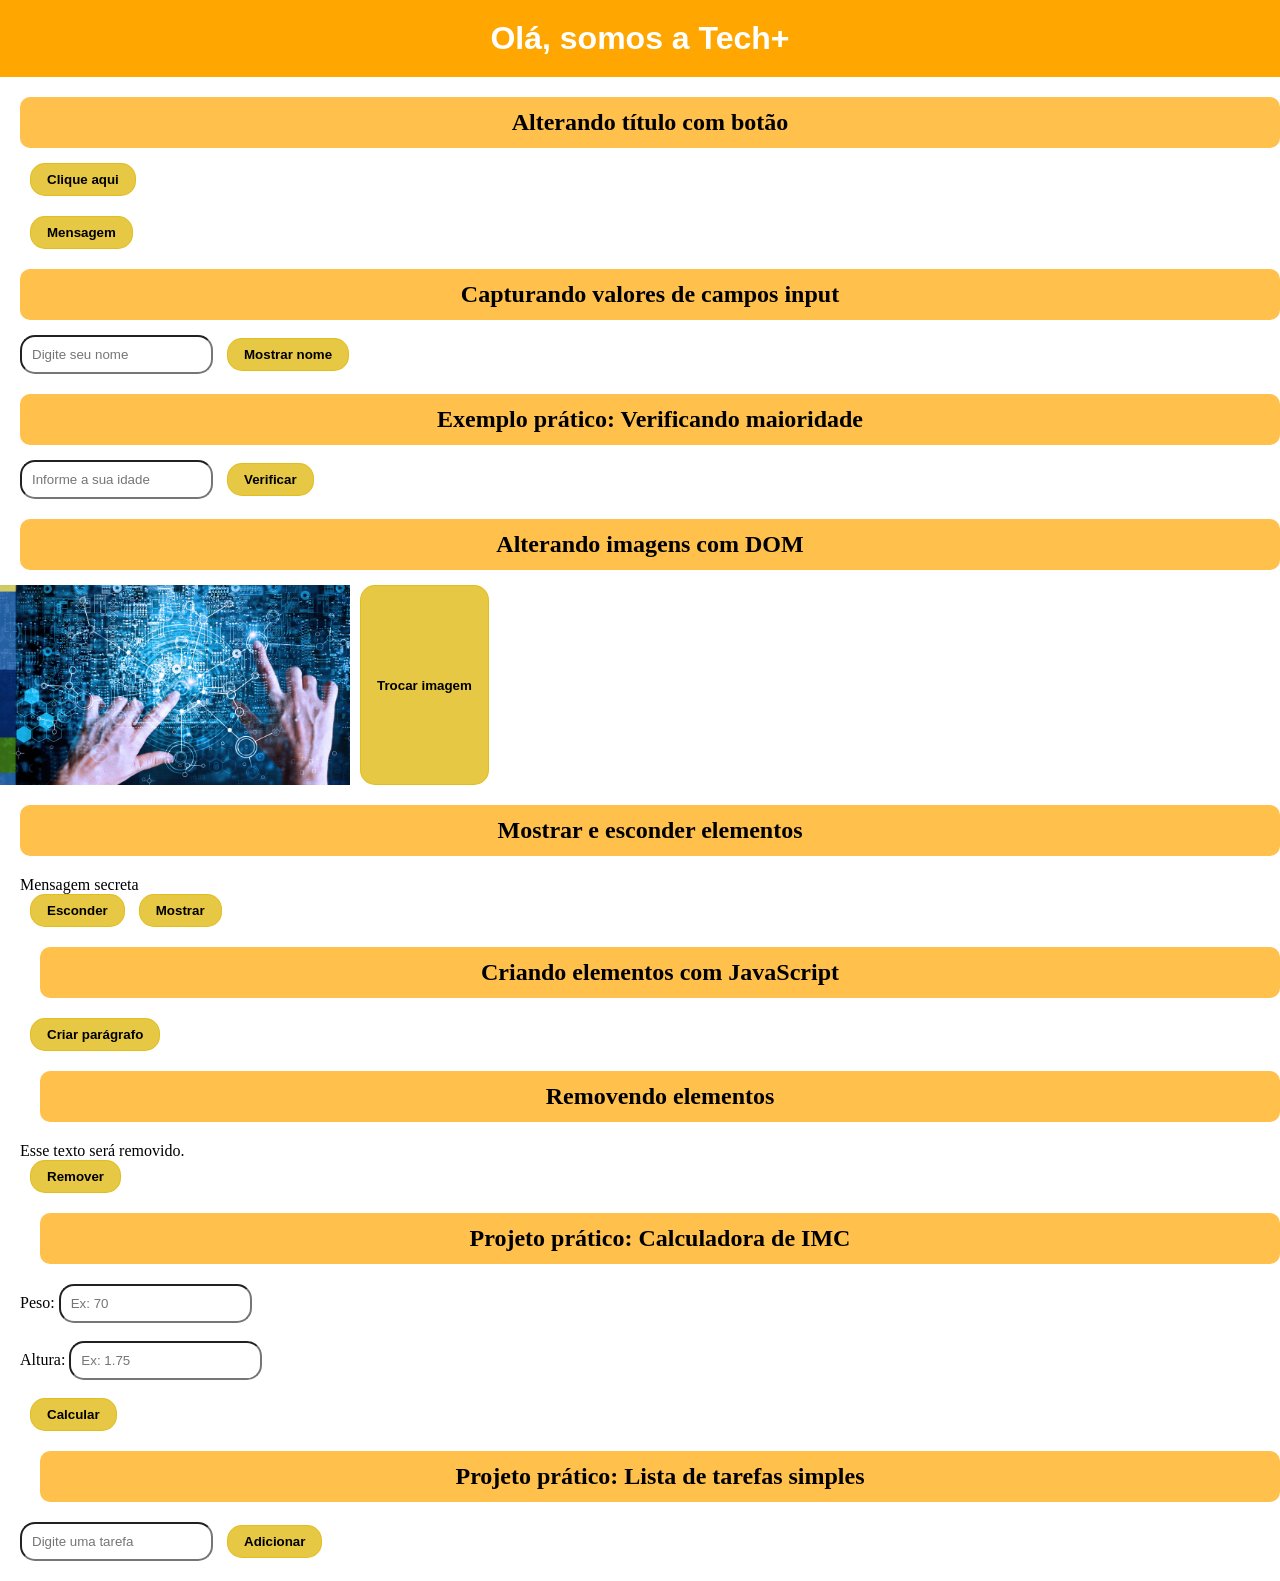
<file: Aula-11-Js/index.html>
<!DOCTYPE html>
<html lang="pt-BR">
<head>
    <meta charset="UTF-8">
    <meta name="viewport" content="width=device-width, initial-scale=1.0">
    <title>Tech+</title>
    <link rel="stylesheet" href="css/style.css">
</head>

<body>
    <h1 id="titulo">Olá, somos a Tech+</h1>

    <!-- 9. Exemplo prático: Alterando título com botão -->

    <h2>Alterando título com botão</h2>

    <div class="botão-alterar-titulo">
        <button onclick="alterarTitulo()">Clique aqui</button>
    </div>

    <div class="botão-mostrar-mensagem">
        <button onclick="mostrarMensagem()">Mensagem</button>
    </div>

    <!-- 10. Capturando valores de campos input -->

    <h2>Capturando valores de campos input</h2>

    <div class="botão-mostrar-nome">
        <input type="text" id="nome" placeholder="Digite seu nome">
        <button onclick="mostrarNome ()">Mostrar nome</button>
        <p id="resultado"></p>
    </div>

    <!-- 11. Exemplo prático: Verificando maioridade -->

    <h2>Exemplo prático: Verificando maioridade</h2>

    <div class="botão-mostrar-idade">
        <input type="number" id="idade" placeholder="Informe a sua idade">
        <button onclick="verificarIdade ()">Verificar</button>
        <p id="resultadoIdade"></p>
    </div>

    <!-- 12. Alterando imagens com DOM -->

    <h2>Alterando imagens com DOM</h2>

    <div class="botão-mostrar-imagem">
        <img id="imagem" src="img/imagem-tec.jpg" alt="Imagem de tecnologia" width="250">
        <button onclick="trocarImagem ()">Trocar imagem</button>
    </div>

    <!-- 13. Mostrar e esconder elementos -->

    <h2>Mostrar e esconder elementos</h2>

    <div class="botão-mostrar-mensagem-secreta">
        <p id="texto">Mensagem secreta</p>
        <button onclick="esconderTexto ()">Esconder</button>
        <button onclick="mostraTexto ()">Mostrar</button>
    <div>

    <!-- 14. Criando elementos com JavaScript -->

    <h2>Criando elementos com JavaScript</h2>

    <div class="botão-cria-elemento">
        <div id="area"></div>
        <button onclick="criarParagrafo ()">Criar parágrafo</button>
    </div>

    <!-- 15. Removendo elementos -->

    <h2>Removendo elementos</h2>

    <div class="botão-remove-elemento">
        <p id="aviso">Esse texto será removido.</p>
        <button onclick="removerAviso ()">Remover</button>
    </div>

    <!-- 16. Projeto prático: Calculadora de IMC -->

    <h2>Projeto prático: Calculadora de IMC</h2>

    <div class="botão-calculadora-IMC">    

        <label>Peso:</label>
        <input type="number" id="peso" placeholder="Ex: 70">

        <br><br>

        <label>Altura:</label>
        <input type="number" id="altura" placeholder="Ex: 1.75" step="0.01">

        <br><br>

        <button onclick="calcularIMC ()">Calcular</button>

        <p id="resultado-peso"></p>
    </div>

    <!-- 17. Projeto prático: Lista de tarefas simples -->

    <h2>Projeto prático: Lista de tarefas simples</h2>

    <div class="botão-lista-tarefas">
        <input type="text" id="tarefa" placeholder="Digite uma tarefa">
        <button onclick="adicionarTarefa ()">Adicionar</button>

        <ul id="lista"></ul>
    </div>

    <script src="Js/script.js"></script>
</body>

</html>
</file>
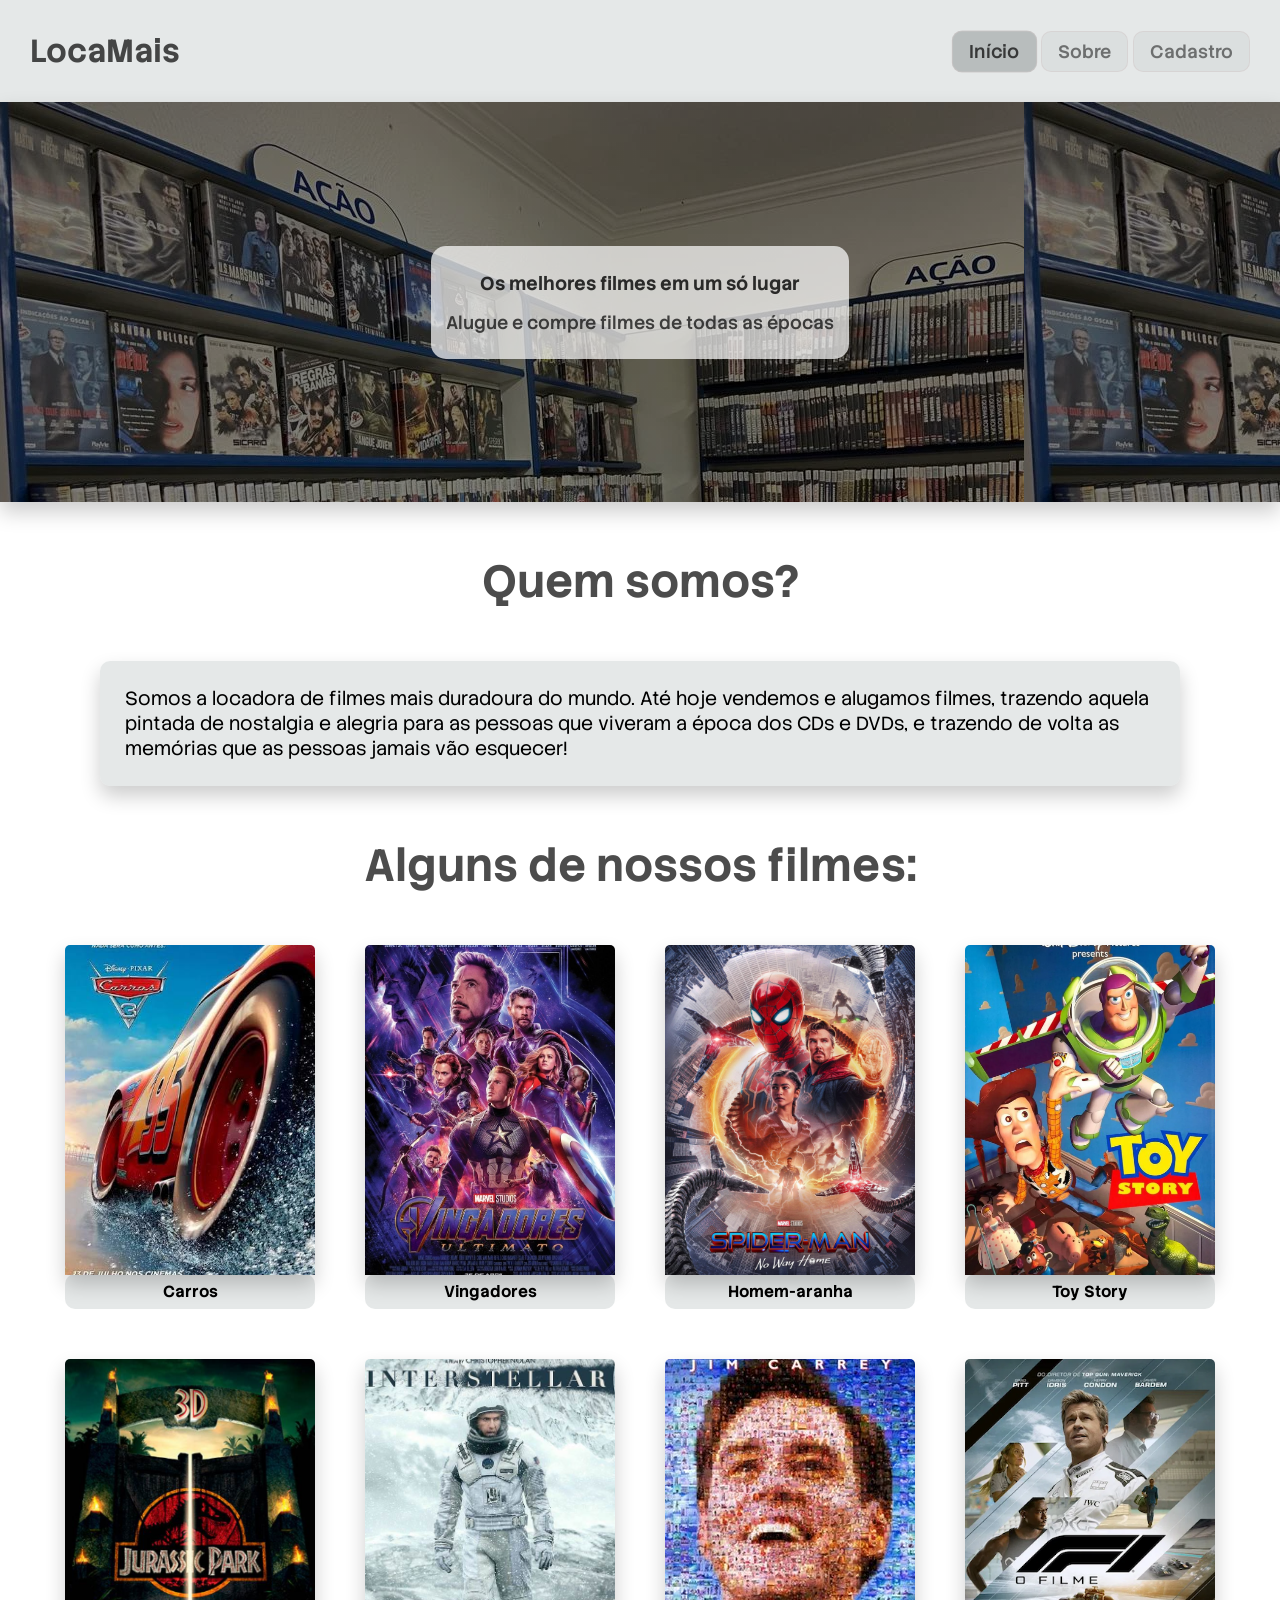
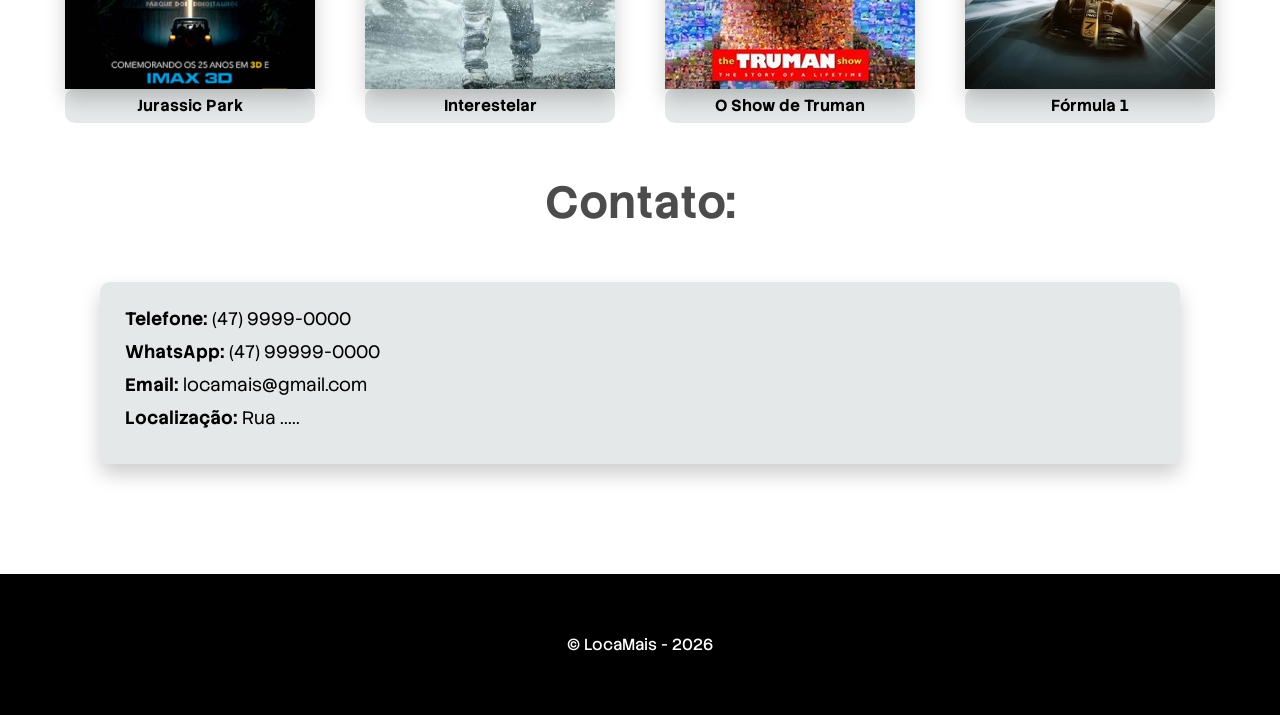
<file: Aula-12-Js/Desafio/index.html>
<!DOCTYPE html>
<html lang="pt-BR">
<head>
    <meta charset="UTF-8">
    <meta name="viewport" content="width=device-width, initial-scale=1.0">
    <title>LocaMais</title>
    <link rel="stylesheet" href="css/style.css">
    <link rel="preconnect" href="https://fonts.googleapis.com">
    <link rel="preconnect" href="https://fonts.gstatic.com" crossorigin>
    <link href="https://fonts.googleapis.com/css2?family=Exo+2:ital,wght@0,100..900;1,100..900&family=Stack+Sans+Headline:wght@200..700&family=Stack+Sans+Text:wght@200..700&display=swap" rel="stylesheet">
</head>

<body>
    
    <header>
        <div class="container-header">
            <a class="titulo" href="index.html"><h1>LocaMais<h1></a>

            <nav>
                <a href="index.html"
                rel="noopener"
                class="ativo">
                Início</a>
                <a href="sobre.html"
                rel="noopener">
                Sobre</a>
                <a href="contato.html"
                rel="noopener">
                Cadastro</a>
        </div>
    </header>

    <main>
        <section class="hero">
            <div class="texto-hero">
                <h3>Os melhores filmes em um só lugar</h3>
                <p>Alugue e compre filmes de todas as épocas</p>
            </div>
        </section>

        <section class="loca-mais">
            <h2>Quem somos?</h2>
            <div class="quem-somos">
                <p>Somos a locadora de filmes mais duradoura do mundo. Até hoje vendemos e alugamos filmes, trazendo aquela pintada de nostalgia e alegria para as pessoas que viveram a época dos CDs e DVDs, e trazendo de volta as memórias que as pessoas jamais vão esquecer!</p>
            </div>
        </section>

        <section class="filmes">
            <h2>Alguns de nossos filmes:</h2>
            
            <div class="galeria-de-filmes">
                <figure>
                    <a href="https://www.adorocinema.com/filmes/filme-224799/"
                    rel="noopener"
                    target="_blank">
                    <img src="imagens/carros.locamais.jpg" alt="Filme Carros"
                    height="180"
                    width="180"
                    loading="lazy">
                    </a>
                    <figcaption>Carros</figcaption>
                </figure>

                <figure>
                    <a href="https://www.adorocinema.com/filmes/filme-232669/"
                    rel="noopener"
                    target="_blank">
                    <img src="imagens/vingadores-ultimato.locamais.jpg" alt="Filme Vingadores"
                    height="180"
                    width="180"
                    loading="lazy">
                    </a>
                    <figcaption>Vingadores</figcaption>
                </figure>

                <figure>
                    <a href="https://www.adorocinema.com/filmes/filme-256880/"
                    rel="noopener"
                    target="_blank">
                    <img src="imagens/homem-aranha.locamais.jpg" alt="Filme Homem-aranha"
                    height="180"
                    width="180"
                    loading="lazy">
                    </a>
                    <figcaption>Homem-aranha</figcaption>
                </figure>

                <figure>
                    <a href="https://www.adorocinema.com/filmes/filme-14264/"
                    rel="noopener"
                    target="_blank">
                    <img src="imagens/toy-story.locamais.webp" alt="Filme Toy story"
                    height="180"
                    width="180"
                    loading="lazy">
                    </a>
                    <figcaption>Toy Story</figcaption>
                </figure>

                <figure>
                    <a href="https://www.adorocinema.com/filmes/filme-8488/"
                    rel="noopener"
                    target="_blank">
                    <img src="imagens/jurassic-park.locamais.jpg" alt="Filme Jurassic Park"
                    height="180"
                    width="180"
                    loading="lazy">
                    </a>
                    <figcaption>Jurassic Park</figcaption>
                </figure>

                <figure>
                    <a href="https://www.adorocinema.com/filmes/filme-114782/"
                    rel="noopener"
                    target="_blank">
                    <img src="imagens/interestelar.locamais.jpg" alt="Filme Interestelar"
                    height="180"
                    width="180"
                    loading="lazy">
                    </a>
                    <figcaption>Interestelar</figcaption>
                </figure>

                <figure>
                    <a href="https://www.adorocinema.com/filmes/filme-18671/"
                    rel="noopener"
                    target="_blank">
                    <img src="imagens/o-show-de-truman.locamais.jpg" alt="Filme O Show de Truman"
                    height="180"
                    width="180"
                    loading="lazy">
                    </a>
                    <figcaption>O Show de Truman</figcaption>
                </figure>

                <figure>
                    <a href="https://www.adorocinema.com/filmes/filme-299153/"
                    rel="noopener"
                    target="_blank">
                    <img src="imagens/f1.locamais.webp" alt="Filme Fórmula 1"
                    height="180"
                    width="180"
                    loading="lazy">
                    </a>
                    <figcaption>Fórmula 1</figcaption>
                </figure>
            </div>
        </section>

        <section class="contato-loca-mais">
            <h2>Contato:</h2>
            <div class="contato">
                <p><strong>Telefone:</strong> (47) 9999-0000</p>
                <p><strong>WhatsApp:</strong> (47) 99999-0000</p>
                <p><strong>Email:</strong> locamais@gmail.com</p>
                <p><strong>Localização:</strong> Rua .....</p>
            </div>
        </section>
    </main>

    <footer>
        &copy; LocaMais - 2026
    </footer>
    
</body>
</html>
</file>
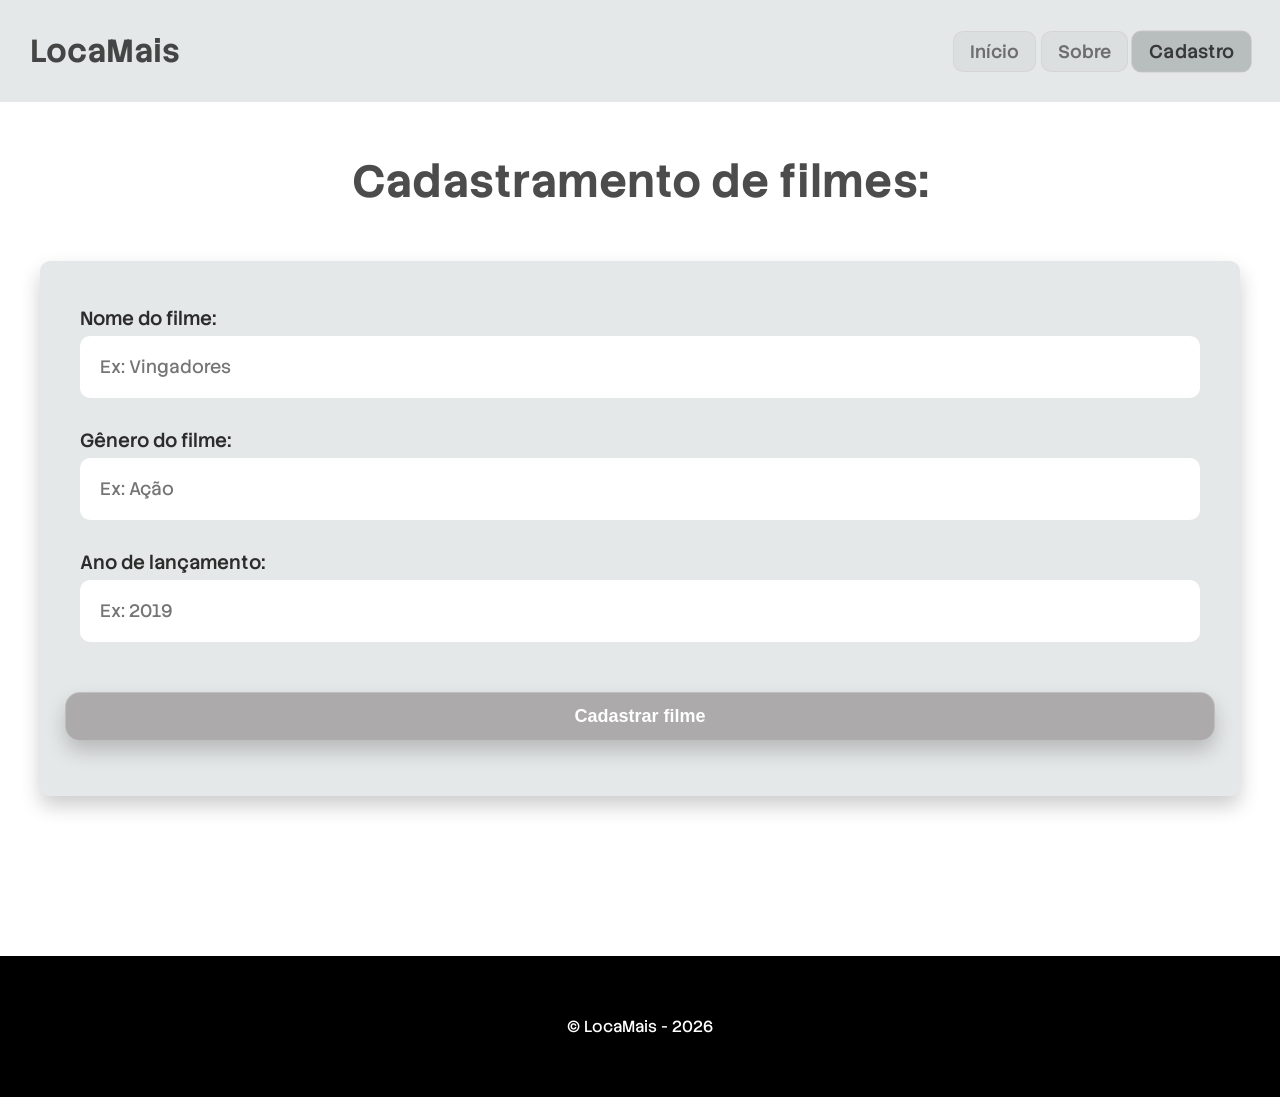
<file: Aula-12-Js/Desafio/contato.html>
<!DOCTYPE html>
<html lang="pt-BR">
<head>
    <meta charset="UTF-8">
    <meta name="viewport" content="width=device-width, initial-scale=1.0">
    <title>LocaMais</title>
    <link rel="stylesheet" href="css/style.css">
    <link rel="preconnect" href="https://fonts.googleapis.com">
    <link rel="preconnect" href="https://fonts.gstatic.com" crossorigin>
    <link href="https://fonts.googleapis.com/css2?family=Exo+2:ital,wght@0,100..900;1,100..900&family=Stack+Sans+Headline:wght@200..700&family=Stack+Sans+Text:wght@200..700&display=swap" rel="stylesheet">
</head>

<body>

    <header>
        <div class="container-header">
            <a class="titulo" href="index.html"><h1>LocaMais<h1></a>

            <nav>
                <a href="index.html"
                rel="noopener">
                Início</a>
                <a href="sobre.html"
                rel="noopener">
                Sobre</a>
                <a href="contato.html"
                rel="noopener"
                class="ativo">
                Cadastro</a>
            </nav>
        </div>
    </header>

    <main>
        <section class="formulário">
            <h2>Cadastramento de filmes:</h2>

            <form>
                <div class="cadastro">
                    <label for="nome-do-filme">Nome do filme:</label>
                    <input type="text" id="nome-do-filme" placeholder="Ex: Vingadores" required minlength="1">
                </div>  

                <div class="cadastro">
                    <label for="genero-do-filme">Gênero do filme:</label>
                    <input type="text" id="genero-do-filme" placeholder="Ex: Ação" required minlength="4">
                </div>
                
                <div class="cadastro">
                    <label for="ano-de-lancamento">Ano de lançamento:</label>
                    <input type="number" id="ano-de-lancamento" placeholder="Ex: 2019" required min="1895" max="2026">
                </div>

                <div class="botão-cadastrar">
                    <button class="enviar" type="button" id="botão" onclick="cadastroFilme()">Cadastrar filme</button>
                </div>
            </form>

            <div id="lista" class="lista-filmes"></div>
        </section>
    </main>

    <footer>
        &copy; LocaMais - 2026
    </footer>

    <script src="js/script.js"></script>

</body>
</html>
</file>
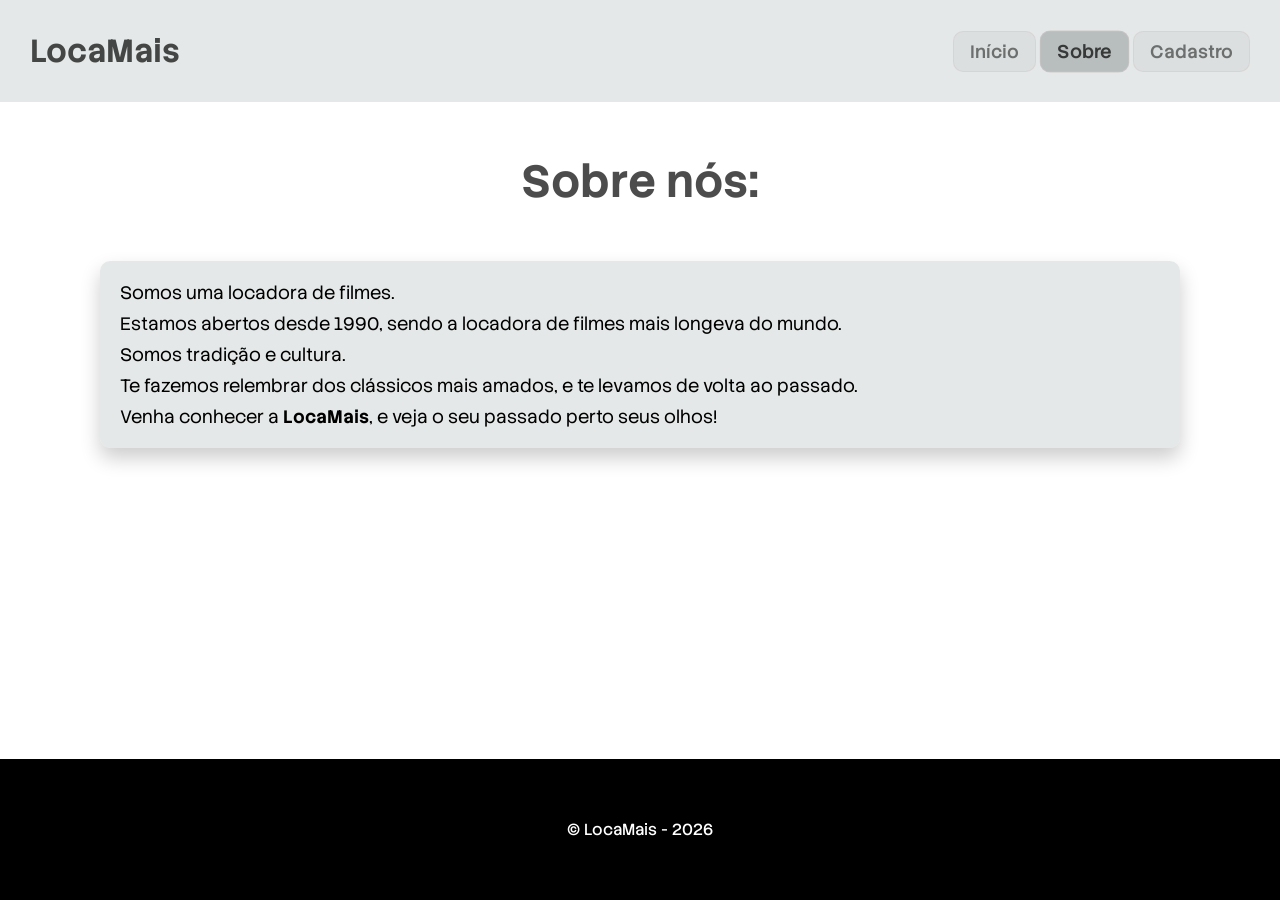
<file: Aula-12-Js/Desafio/sobre.html>
<!DOCTYPE html>
<html lang="pt-BR">
<head>
    <meta charset="UTF-8">
    <meta name="viewport" content="width=device-width, initial-scale=1.0">
    <title>LocaMais</title>
    <link rel="stylesheet" href="css/style.css">
    <link rel="preconnect" href="https://fonts.googleapis.com">
    <link rel="preconnect" href="https://fonts.gstatic.com" crossorigin>
    <link href="https://fonts.googleapis.com/css2?family=Exo+2:ital,wght@0,100..900;1,100..900&family=Stack+Sans+Headline:wght@200..700&family=Stack+Sans+Text:wght@200..700&display=swap" rel="stylesheet">
</head>

<body>

    <header>
        <div class="container-header">
            <a class="titulo" href="index.html"><h1>LocaMais<h1></a>

            <nav>
                <a href="index.html"
                rel="noopener">
                Início</a>
                <a href="sobre.html"
                rel="noopener"
                class="ativo">
                Sobre</a>
                <a href="contato.html"
                rel="noopener">
                Cadastro</a>
            </nav>
        </div>
    </header>

    <main>
        <section class="sobre">
            <h2>Sobre nós:</h2>

            <div class="sobre-nos">
                <p>Somos uma locadora de filmes.</p>
                <p>Estamos abertos desde 1990, sendo a locadora de filmes mais longeva do mundo.</p>
                <p>Somos tradição e cultura.</p>
                <p>Te fazemos relembrar dos clássicos mais amados, e te levamos de volta ao passado.</p>
                <p>Venha conhecer a <strong>LocaMais</strong>, e veja o seu passado perto seus olhos!</p>
            </div>
        </section>
    </main>

    <footer>
        &copy; LocaMais - 2026
    </footer>

</body>
</html>
</file>
<file: Aula-11-Js/css/style.css>
*,*::before,*::after {
    box-sizing: border-box;
    margin: 0;
    padding: 0;
}

h1 {
    background-color: rgb(255, 166, 0);
    padding: 20px;
    margin: 0 0 20px 0;
    font-family: Arial, Helvetica, sans-serif;
    color: rgb(255, 255, 255);
    text-align: center;
}

h2 {
    margin: 20px 0 15px 20px;
    background-color: rgb(255, 166, 0, 0.70);
    padding: 12px;
    border-radius: 10px;
    text-align: center;
}

button {
    background-color: rgb(224, 187, 22, 0.80);
    padding: 8px 16px;
    font-family: 'Segoe UI', Tahoma, Geneva, Verdana, sans-serif;
    margin: 0 0 0 10px;
    font-weight: bold;
    border-radius: 15px;
    border: solid 1px rgb(224, 187, 22, 0.80);
}

input {
    padding: 10px;
    border-radius: 15px
}

img {
    object-fit: cover;
    width: 350px;
    height: 200px;
}

.botão-alterar-titulo {
    margin: 0 0 20px 20px;
}

.botão-mostrar-mensagem {
    margin: 0 0 20px 20px;
}

.botão-mostrar-nome {
    margin: 0 0 20px 20px;
}

.botão-mostrar-idade {
    margin: 0 0 20px 20px;
}

.botão-mostrar-imagem {
    display: flex;
}

.botão-mostrar-imagem button {
    display: flex;
    align-items: center;
}

.botão-mostrar-mensagem-secreta {
    margin: 20px 0 20px 20px;
}

.botão-cria-elemento {
    margin: 20px 0 20px 0;
}

.botão-remove-elemento {
    margin: 20px 0 20px 0;
}

.botão-calculadora-IMC {
    margin: 20px 0 20px 0;
}

.botão-lista-tarefas {
    margin: 20px 0 20px 0;
}
</file>
<file: Aula-12-Js/Desafio/css/style.css>
*,*::before,*::after {
    box-sizing: border-box;
    margin: 0;
    padding: 0;
}

/* Variáveis definidas */

:root { 
    --cor-principal: rgba(204, 209, 209, 0.5);
    --cor-secundaria: rgba(0, 0, 0, 0.7);
    --fonte: "Stack Sans Text", sans-serif;;
    --sombra: 0 10px 20px rgba(0, 0, 0, .2);
    --raio: 10px;
}

/* Corpo do site */

body { 
    font-family: var(--fonte);
    display: flex;
    flex-direction: column;
    min-height: 100vh;
    font-size: 16px;
}

/* Menu do site */

main {
    flex: 1;
}

/* Cabeçalho do site, incluindo a navegação (nav)*/

header {
    background-color: var(--cor-principal);
    padding: 30px;
}

.container-header {
    display: flex;
    justify-content: space-between;
    align-items: center;
}

.titulo {
    text-decoration: none;
    font-family: var(--fonte);
    color: var(--cor-secundaria);
}

/* Navegação (nav) */

nav {
    display: flex;
    gap: 5px;
}

nav a {
    font-size: 18px;
    text-decoration: none;
    color: rgba(0, 0, 0, 0.5);
    padding: 8px 16px;
    font-weight: 500;
    border-radius: var(--raio);
    transition: .3s;
    background-color: rgba(204, 209, 209, 0.4);
    border: 1px solid rgba(211, 202, 202, 0.5);
}

nav a:hover, nav a.ativo {
    transform: scale(1.03);
    background: rgb(184, 189, 189);
    color: rgba(0, 0, 0, 0.7);
}

/* Estilo dos subtítulos */

h2 {
    margin: 50px 20px;
    font-size: 45px;
    text-align: center;
    color: var(--cor-secundaria);
}

/* Seção do hero */

.hero {
    background: linear-gradient(rgba(0, 0, 0, .5), rgba(0, 0, 0, .5)), url(/Aula-12-Js/Desafio/imagens/img.locamais.webp);
    height: 400px;
    object-fit: cover;
    display: flex;
    flex-direction: column;
    align-items: center;
    justify-content: center;
    text-align: center;
    box-shadow: var(--sombra);
}

.texto-hero {
    background-color: rgb(255, 255, 255, 0.7);
    border-radius: 15px;
    padding: 15px;
    margin: 10px 0;
}

.texto-hero h3 {
    margin: 10px 0;
    margin-bottom: 15px;
    color: rgba(0, 0, 0, 0.8);
}

.texto-hero p {
    margin: 10px 0;
    color: var(--cor-secundaria);
    font-weight: 500;
    font-size: 18px;
}

/* Div da seção Quem somos */

.quem-somos {
    padding: 25px;
    background-color: var(--cor-principal);
    border-radius: var(--raio);
    font-size: 19px;
    font-weight: 300;
    margin: 0 100px;
    box-shadow: var(--sombra);
}

/* Galeria de imagens de filmes */

img {
    object-fit: cover;
    width: 250px;
    height: 330px;
}

.galeria-de-filmes {
    display: flex;
    justify-content: center;
    flex-wrap: wrap;
    gap: 50px;
    margin: 0 30px;
}

.galeria-de-filmes img {
    border-radius: 5px 5px 0 0;
    box-shadow: var(--sombra);
    transition: transform .3s, opacity .3s;
} 

.galeria-de-filmes figcaption {
    background-color: var(--cor-principal);
    text-align: center;
    font-weight: bold;
    margin: -6px 0 0 0;
    border-radius: var(--raio);
    padding: 7px;
}

.galeria-de-filmes figure:hover img {
    transform: scale(1.01);
    opacity: .90;
}

/* Seção do Contato */

.contato {
    background-color: var(--cor-principal);
    padding: 25px;
    margin: 0 100px 110px;
    border-radius: var(--raio);
    box-shadow: var(--sombra);
}

.contato p {
    margin-bottom: 10px;
    font-weight: 300;
    font-size: 18px;
}

/* Div da seção Sobre */

.sobre-nos {
    display: flex;
    flex-direction: column;
    gap: 8px;
    background-color: var(--cor-principal);
    padding: 20px;
    border-radius: var(--raio);
    font-size: 18px;
    margin: 0 100px 110px;
    box-shadow: var(--sombra);
    font-weight: 300;
}

/* Formulário de cadastro de filme */

form {
    margin: 30px 40px 60px;
    padding: 30px 25px;
    border-radius: var(--raio);
    box-shadow: var(--sombra);
    border: 0 solid;
    display: flex;
    flex-direction: column;
    background-color: rgba(204, 209, 209, 0.5);
}

.cadastro {
    margin: 15px;
    display: flex;
    flex-direction: column;
    gap: 5px;
    color: rgb(44, 44, 44);
}

.cadastro label {
    font-size: 19px;
    font-weight: 500;
}

.cadastro input {
    padding: 20px;
    border-radius: var(--raio);
    border: 0 solid;
    background-color: rgb(255, 255, 255);
    font-size: 19px;
}

.cadastro input::placeholder {
    font-size: 18px;
    font-family: var(--fonte);
}

.cadastro input:focus {
    outline: none;
    border: 1px solid rgb(138, 134, 134);
}

.enviar {
    width: 100%;
    margin: 35px 0 25px;
    padding: 13px 18px;
    border-radius: 15px;
    background-color: rgba(158, 154, 154, 0.8);
    color: white;
    font-size: 18px;
    font-weight: bold;
    border: 1px solid var(--cor-principal);
    box-shadow: var(--sombra);
    transition: .4s;
}

.enviar:hover {
    transform: scale(1.01 );
    background-color: rgb(255, 0, 0, 0.6);
} 

/* Seção do cadastro de filmes */

#lista {
    display: flex;
    justify-content: space-around;
    flex-wrap: wrap;
    margin: 10px 0 100px 0;
}

#lista p {
    margin: 20px;
}

#lista button {
    display: flex;
    margin: auto;
    padding: 10px 18px;
    font-size: 15px;
    border-radius: 15px;
    color: white;
    background-color: rgb(255, 0, 0, 0.6);
    border: 1px solid var(--cor-principal);
    font-weight: bold;
    font-family: var(--fonte);
} 

.card {
    text-align: center;
    background-color: var(--cor-principal);
    border-radius: 15px;
    box-shadow: var(--sombra);
    padding: 25px;
    margin: 30px 0 10px;
    font-family: var(--fonte);
    font-size: 18px;
}

/* Rodapé do site  */

footer { 
    background-color: black;
    padding: 60px;
    color: white;
    text-align: center;
}

@media (max-width: 500px) {
    .container-header {
        display: flex;
        flex-direction: column;
        gap: 15px;
    }
}
</file>
